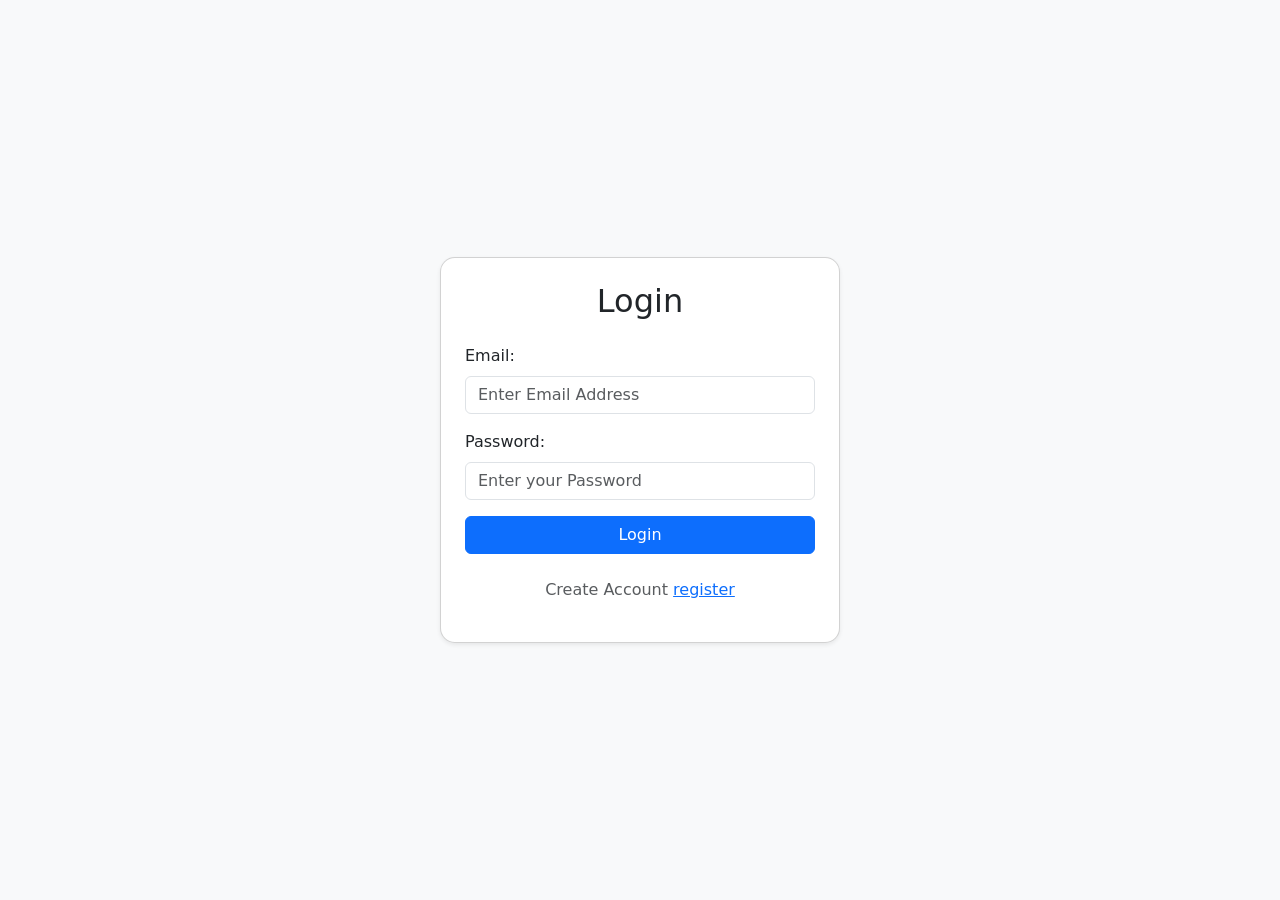
<file: frontend/login.html>
<!DOCTYPE html>
<html lang="en">

<head>
    <meta charset="UTF-8">
    <meta name="viewport" content="width=device-width, initial-scale=1.0">
    <title>Login</title>
    <!-- Bootstrap CSS -->
    <link href="https://cdn.jsdelivr.net/npm/bootstrap@5.3.8/dist/css/bootstrap.min.css" rel="stylesheet">
</head>

<body class="bg-light">

    <div class="container d-flex justify-content-center align-items-center min-vh-100">
        <div class="card shadow-sm p-4" style="width: 100%; max-width: 400px; border-radius: 15px;">
            <h2 class="text-center mb-4">Login</h2>

            <form action="" method="post" id="registration">

                <div class="mb-3">
                    <label for="email" class="form-label">Email:</label>
                    <input type="email" id="email" name="email" class="form-control" placeholder="Enter Email Address">
                    <span id="email_error" class="text-danger"></span>
                </div>

                <div class="mb-3">
                    <label for="password" class="form-label">Password:</label>
                    <input type="password" id="password" name="password" class="form-control"
                        placeholder="Enter your Password">
                    <span id="password_error" class="text-danger"></span>
                </div>



                <button type="submit" class="btn btn-primary w-100">Login</button>
            </form>
            <div id="success_message" class="text-success mt-2"></div>
            <p class="text-center mt-3 text-muted">Create Account <a href="register.html">register</a></p>
        </div>
    </div>

    <script src="https://cdn.jsdelivr.net/npm/bootstrap@5.3.8/dist/js/bootstrap.bundle.min.js"></script>
    <script src="https://code.jquery.com/jquery-3.7.1.min.js"></script>
    <script>
        $(document).ready(function () {
            $('#registration').submit(function (e) {
                e.preventDefault();



                var loginData = {
                    email: $('#email').val(),
                    password: $('#password').val()
                };

                $.ajax({
                    url: 'http://127.0.0.1:8000/api/login',
                    type: "POST",
                    dataType: 'json',
                    contentType: 'application/json',
                    data: JSON.stringify(loginData),
                    success: function (data) {
                        console.log(data);
                        if (data.token) {
                            localStorage.setItem("token", data.token);
                            localStorage.setItem("user", JSON.stringify(data.user));
                            $('#success_message').text(data.message);
                            setTimeout(() => {
                                window.location.href = "pages/dashboard.html";
                            }, 1000);
                        } else {
                            $('#success_message').text(data.message);
                        }
                    },
                    error: function (xhr) {
                        $('#success_message').text(xhr.responseJSON.message || "Login failed");
                    }
                })
            })
        })
    </script>
</body>

</html>
</file>
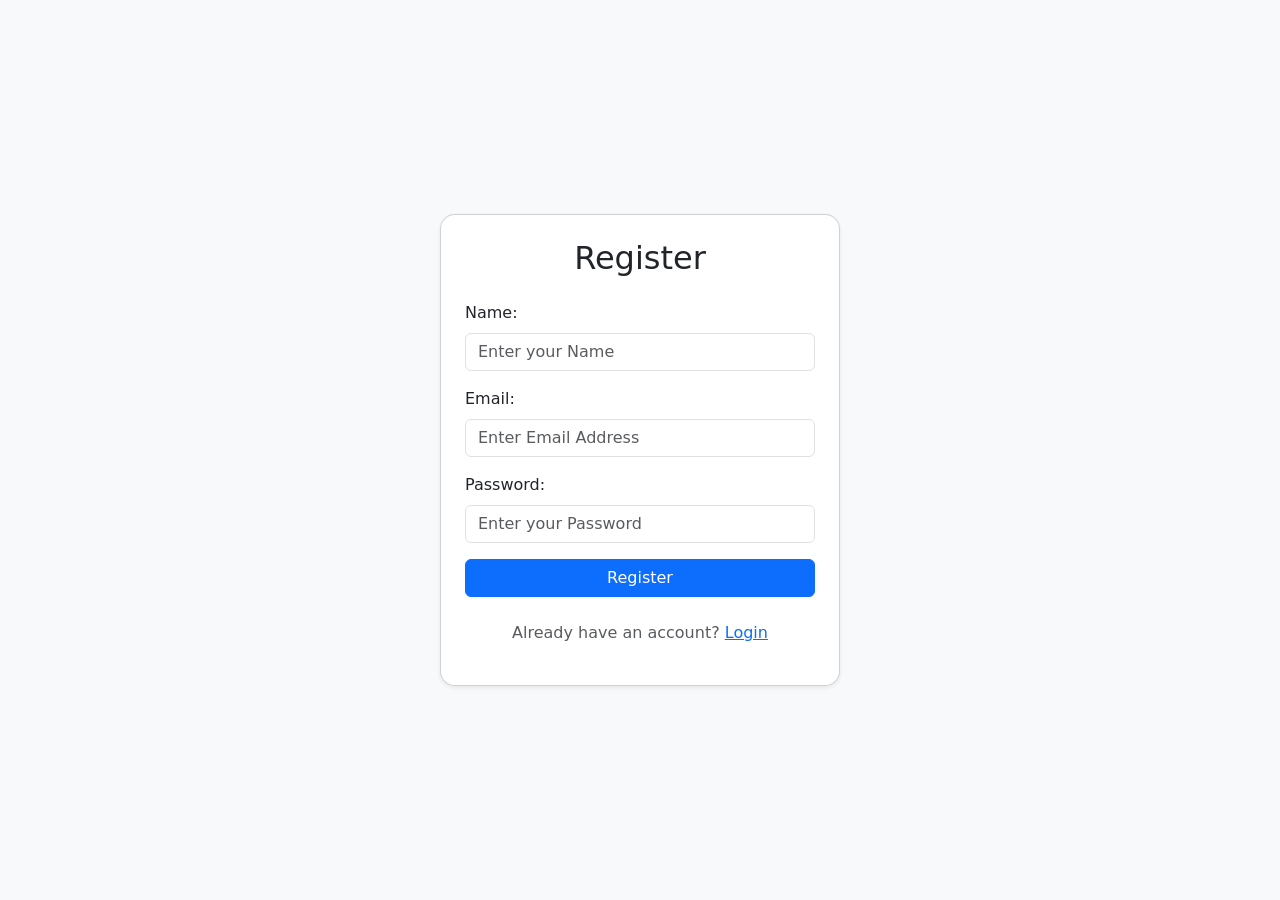
<file: frontend/register.html>
<!DOCTYPE html>
<html lang="en">

<head>
    <meta charset="UTF-8">
    <!-- Bootstrap CSS -->
    <link href="https://cdn.jsdelivr.net/npm/bootstrap@5.3.8/dist/css/bootstrap.min.css" rel="stylesheet">
</head>

<body class="bg-light">

    <div class="container d-flex justify-content-center align-items-center min-vh-100">
        <div class="card shadow-sm p-4" style="width: 100%; max-width: 400px; border-radius: 15px;">
            <h2 class="text-center mb-4">Register</h2>

            <form action="" method="post" id="registration">
                <div class="mb-3">
                    <label for="name" class="form-label">Name:</label>
                    <input type="text" id="name" name="name" class="form-control" placeholder="Enter your Name">
                    <span id="name_error" class="text-danger"></span>
                </div>

                <div class="mb-3">
                    <label for="email" class="form-label">Email:</label>
                    <input type="email" id="email" name="email" class="form-control" placeholder="Enter Email Address">
                    <span id="email_error" class="text-danger"></span>
                </div>

                <div class="mb-3">
                    <label for="password" class="form-label">Password:</label>
                    <input type="password" id="password" name="password" class="form-control"
                        placeholder="Enter your Password">
                    <span id="password_error" class="text-danger"></span>
                </div>



                <button type="submit" class="btn btn-primary w-100">Register</button>
            </form>
            <div id="success_message" class="text-success mt-2"></div>
            <p class="text-center mt-3 text-muted">Already have an account? <a href="login.html">Login</a></p>
        </div>
    </div>

    <!-- Bootstrap JS Bundle -->
    <script src="https://cdn.jsdelivr.net/npm/bootstrap@5.3.8/dist/js/bootstrap.bundle.min.js"></script>
    <script src="https://code.jquery.com/jquery-3.7.1.min.js"></script>

    <script>

        $(document).ready(function () {
            $('#registration').submit(function (e) {
                e.preventDefault();
                var formData = {
                    name: $('#name').val(),
                    email: $('#email').val(),
                    password: $('#password').val(),
                };

                $.ajax({
                    url: "http://127.0.0.1:8000/api/register",
                    type: "POST",
                    contentType: "application/json",
                    dataType: "json",
                    data: JSON.stringify(formData),
                    success: function (data) {
                        if (data.token) {
                            localStorage.setItem('token', data.token);
                            localStorage.setItem('user', JSON.stringify(data.user));
                            $("#success_message").text(data.message);
                            setTimeout(() => {
                                window.location.href = "pages/dashboard.html";
                            }, 1000);
                        } else {
                            $("#error_message").text(data.message);
                            $("#registration")[0].reset();
                        }
                    },
                    error: function (error) {
                        if (error.status === 422) {
                            let errors = error.responseJSON.errors;
                            if (errors.name) $("#name_error").text(errors.name[0]);
                            if (errors.email) $("#email_error").text(errors.email[0]);
                            if (errors.password) $("#password_error").text(errors.password[0]);
                        } else {
                            alert("Something went wrong!");
                        }
                    }
                });
            });
        })
    </script>

</body>

</html>
</file>
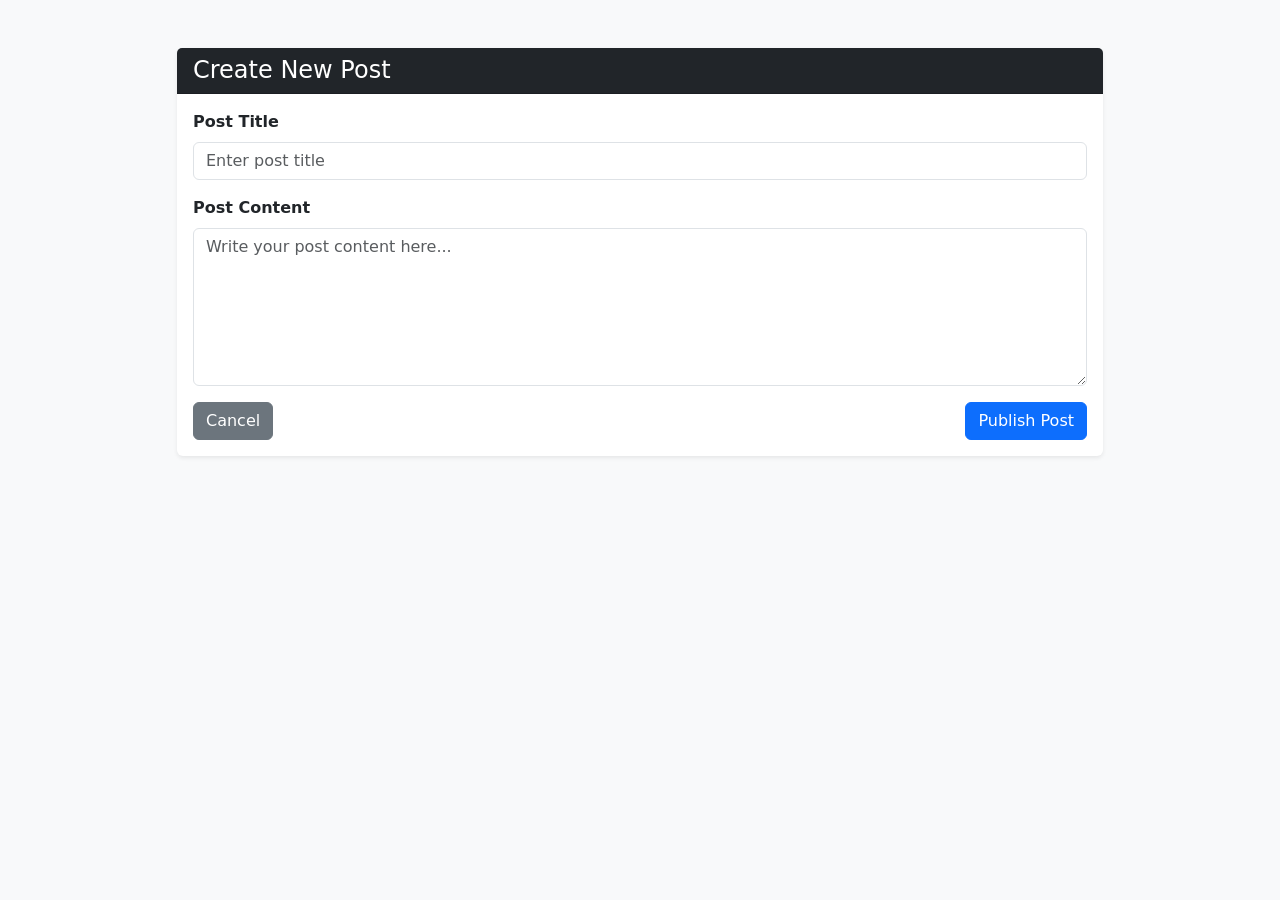
<file: frontend/pages/create_post.html>
<!DOCTYPE html>
<head>
    <title>Create Post</title>
     <meta name="viewport" content="width=device-width, initial-scale=1">

    <link href="https://cdn.jsdelivr.net/npm/bootstrap@5.3.2/dist/css/bootstrap.min.css" rel="stylesheet">
</head>
<body class="bg-light">

<div class="container py-5">
    <div class="row justify-content-center">
        <div class="col-md-10">

            <div class="card shadow-sm border-0">
                <div class="card-header bg-dark text-white">
                    <h4 class="mb-0">Create New Post</h4>
                </div>

                <div class="card-body">

                    <form id="createPostForm">

                        <!-- Title -->
                        <div class="mb-3">
                            <label class="form-label fw-semibold">Post Title</label>
                            <input type="text" 
                                   class="form-control" 
                                   id="title" 
                                   placeholder="Enter post title">
                            <small class="text-danger" id="title_error"></small>
                        </div>

                        <!-- Content -->
                        <div class="mb-3">
                            <label class="form-label fw-semibold">Post Content</label>
                            <textarea class="form-control" 
                                      id="content" 
                                      rows="6" 
                                      placeholder="Write your post content here..."></textarea>
                            <small class="text-danger" id="content_error"></small>
                        </div>

                        <!-- Buttons -->
                        <div class="d-flex justify-content-between">
                            <a href="dashboard.html" class="btn btn-secondary">
                                Cancel
                            </a>

                            <button type="submit" class="btn btn-primary">
                                Publish Post
                            </button>
                        </div>

                    </form>

                    <!-- Success Message -->
                    <div class="alert alert-success mt-3 d-none" id="successMessage"></div>

                </div>
            </div>

        </div>
    </div>
</div>

<script src="https://code.jquery.com/jquery-3.7.1.min.js"></script>

<script>
    $(document).ready(function () {
        $('#createPostForm').submit( function (e){
            e.preventDefault();

            let user = JSON.parse(localStorage.getItem("user"));
            let token = localStorage.getItem("token");

            if(!token){
                alert("Please login first");
                window.location.href = "../login.html";
                return;
            }

            $.ajax({
                url: "http://127.0.0.1:8000/api/create-post",
                type: "POST",
                contentType: "application/json",
                dataType:"json",
                headers: {
                    Authorization: "Bearer " + token
                },
                data:JSON.stringify({
                    title: $("#title").val(),
                    content:$("#content").val(),
                }),

                success: function(data){
                    $("#successMessage").removeClass('d-none');
                    $("#successMessage").text(data.message);
                    $("#createPostForm")[0].reset();
                },
                error: function(error){
                    if(error.status == 422){
                        let errors = error.responseJSON.errors;

                        if(errors.title){
                            $("#title_error").text(errors.title[0])
                        }

                        if(errors.content){
                            $("#content_error").text(errors.content[0])
                        }
                    } else {
                        alert("Error creating post");
                    }
                }
            })
        })
    })
</script>

</body>
</html>
</file>
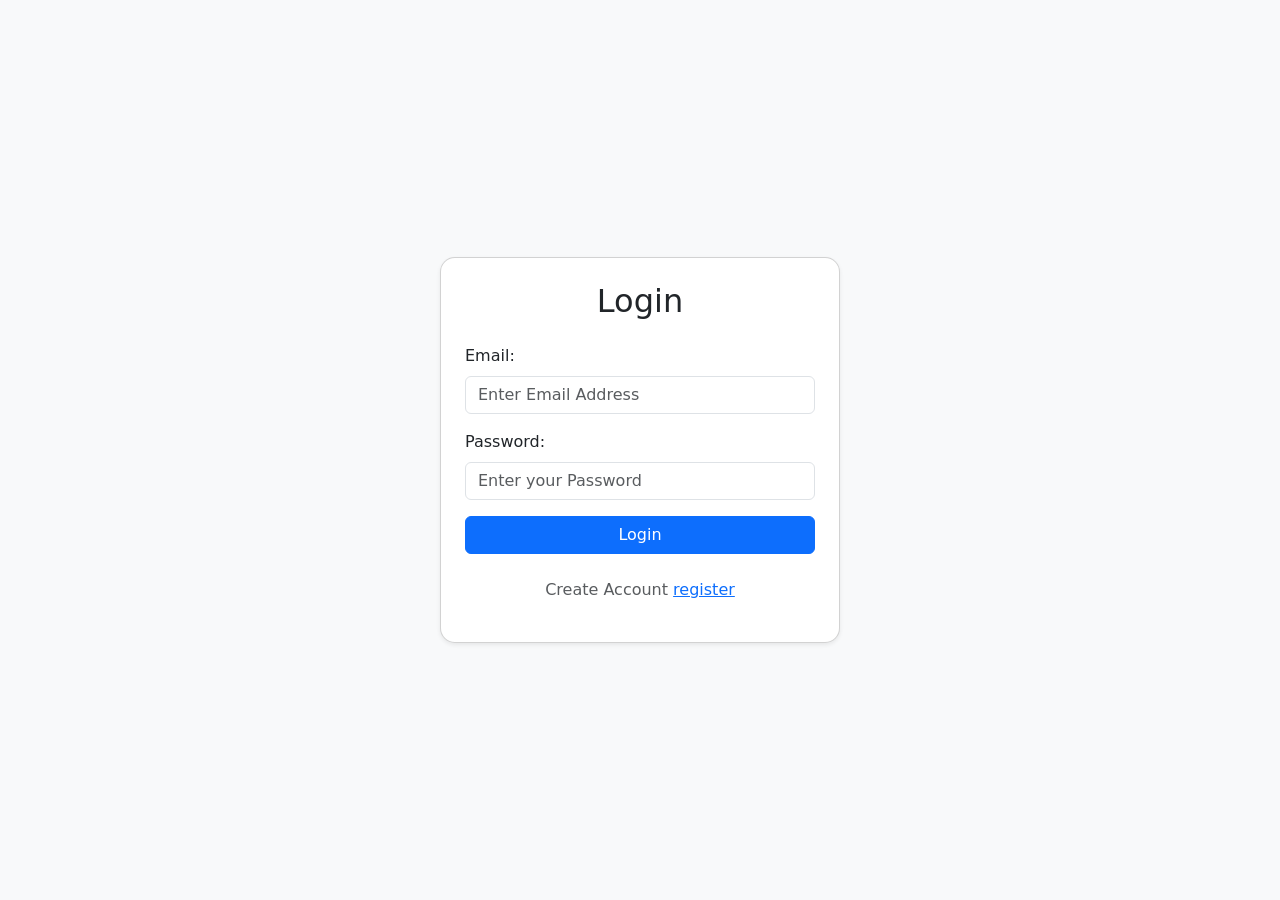
<file: frontend/pages/dashboard.html>
<!DOCTYPE html>
<html lang="en">
<head>
    <meta charset="UTF-8">
    <title>Blog Dashboard</title>
    <meta name="viewport" content="width=device-width, initial-scale=1">

    <!-- Bootstrap 5 CSS -->
    <link href="https://cdn.jsdelivr.net/npm/bootstrap@5.3.2/dist/css/bootstrap.min.css" rel="stylesheet">
    <link rel="stylesheet" href="../css/dashboard.css">
    
    <style>
       
    </style>
</head>
<body>

<!-- Navbar -->
<nav class="navbar navbar-dark bg-dark px-4">
    <span class="navbar-brand mb-0 h1">Blog Dashboard</span>
    <div>
        <span class="text-white me-3">Welcome, <strong id="username"></strong></span>
        <button class="btn btn-danger btn-sm" id="logoutBtn">Logout</button>
    </div>
</nav>

<div class="container-fluid">
    <div class="row">

        <!-- Sidebar -->
        <div class="col-md-2 sidebar p-0">
            <a href="#" data-page="maindash.html">Dashboard</a>
            <a href="#" data-page="create_post.html">Create Post</a>
            <a href="#" data-page="posts.html">All Posts</a>
        </div>

        <!-- Main Content -->
         <div class="col-md-10" id="main_content">
            
         </div>
        
    </div>
</div>


<script src="https://code.jquery.com/jquery-3.7.1.min.js"></script>

<script>
    $(document).ready(function(){

        let user = JSON.parse(localStorage.getItem("user"));

        if(user){
            $("#username").text(user.name);
        } else {
            window.location.href = "../login.html";
        }

        // Logout
        $("#logoutBtn").click(function(){
            localStorage.removeItem("user");
            localStorage.removeItem("token");
            window.location.href = "../login.html";
        });

        $('#main_content').load('maindash.html');

        $(".sidebar a").click(function (e){
            e.preventDefault();

            let page = $(this).data("page");
            $('#main_content').load(page);
        })
    });
</script>

</body>
</html>
</file>
<file: frontend/css/dashboard.css>
body {
     background-color: #f8f9fa;

 }

 .sidebar {
    text-align: center;
     height: 100vh;
     background-color: #212529;
 }

 .sidebar a {
     color: #ffffff;
     text-decoration: none;
     display: block;
     padding: 10px;
 }

 .sidebar a:hover {
     background-color: #343a40;
 }

 .card {
     border-radius: 15px;
 }
</file>
